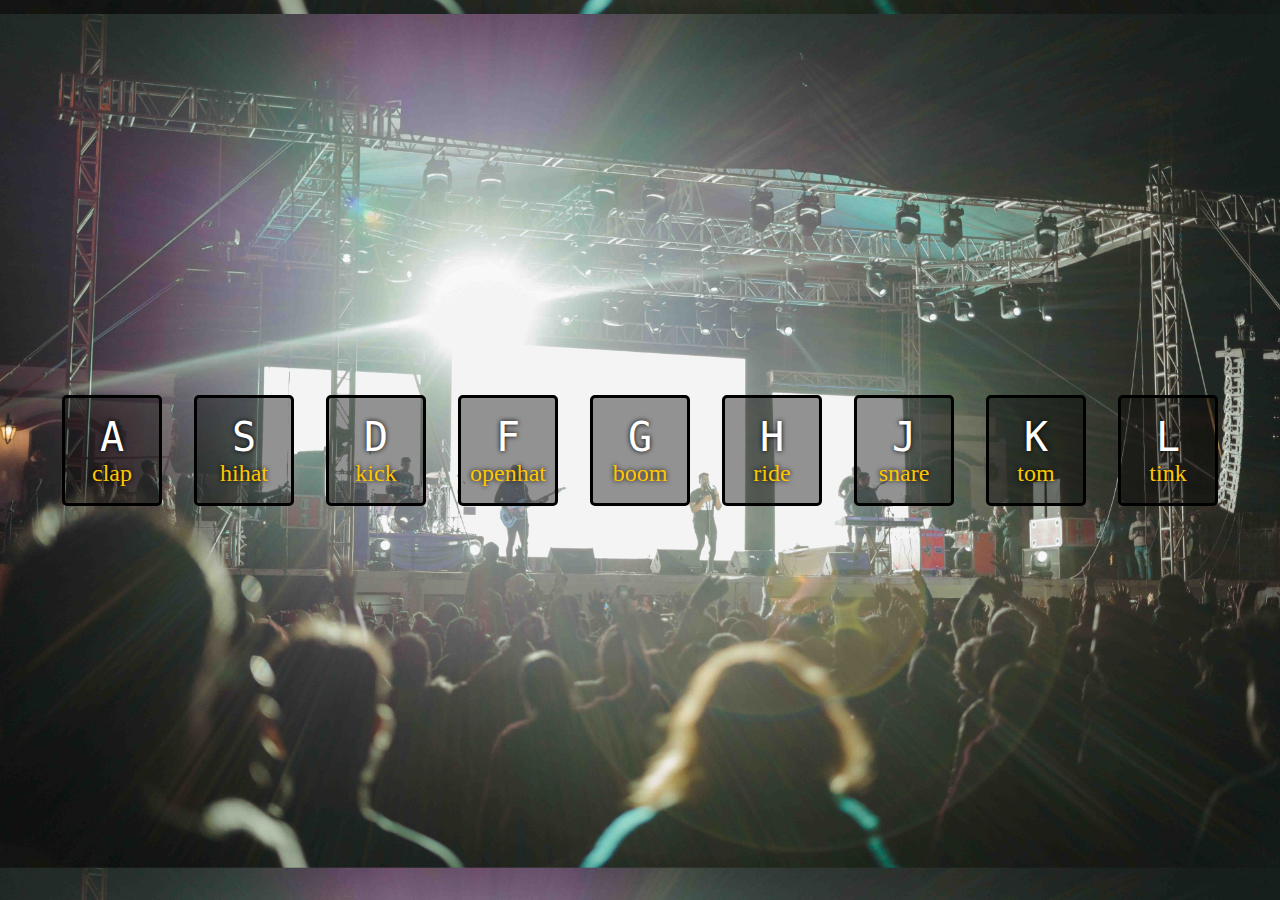
<file: 01 Bateria/index.html>
<!DOCTYPE html>
<html lang="en">
<head>
     <meta charset="UTF-8">
     <meta name="viewport" content="width=device-width, initial-scale=1.0">
     <link rel="stylesheet" href="css/styles.css">
     <title>01 Bateria</title>
</head>
<body>
     
     <div class="keys">
          <div data-key="65" class="key">
               <kbd>A</kbd>
               <span class="sound">clap</span>
          </div>
          <div data-key="83" class="key">
               <kbd>S</kbd>
               <span class="sound">hihat</span>
          </div>
          <div data-key="68" class="key">
               <kbd>D</kbd>
               <span class="sound">kick</span>
          </div>
          <div data-key="70" class="key">
               <kbd>F</kbd>
               <span class="sound">openhat</span>
          </div>
          <div data-key="71" class="key">
               <kbd>G</kbd>
               <span class="sound">boom</span>
          </div>
          <div data-key="72" class="key">
               <kbd>H</kbd>
               <span class="sound">ride</span>
          </div>
          <div data-key="74" class="key">
               <kbd>J</kbd>
               <span class="sound">snare</span>
          </div>
          <div data-key="75" class="key">
               <kbd>K</kbd>
               <span class="sound">tom</span>
          </div>
          <div data-key="76" class="key">
               <kbd>L</kbd>
               <span class="sound">tink</span>
          </div>
     </div>
     
     <audio src="sounds/000216816_prev.mp3" data-key="65"></audio>
     <audio src="sounds/000952945_prev.mp3" data-key="83"></audio>
     <audio src="sounds/006150427_prev.mp3" data-key="68"></audio>
     <audio src="sounds/008871944_prev.mp3" data-key="70"></audio>
     <audio src="sounds/accidente_1.mp3" data-key="71"></audio>
     <audio src="sounds/bassdrum_1.mp3" data-key="72"></audio>
     <audio src="sounds/beatbox_3.mp3" data-key="74"></audio>
     <audio src="sounds/tambores_5.mp3" data-key="75"></audio>
     <audio src="sounds/tambores_8.mp3" data-key="76"></audio>   
     

     <script src="js/script.js"></script>
</body>
</html>
</file>
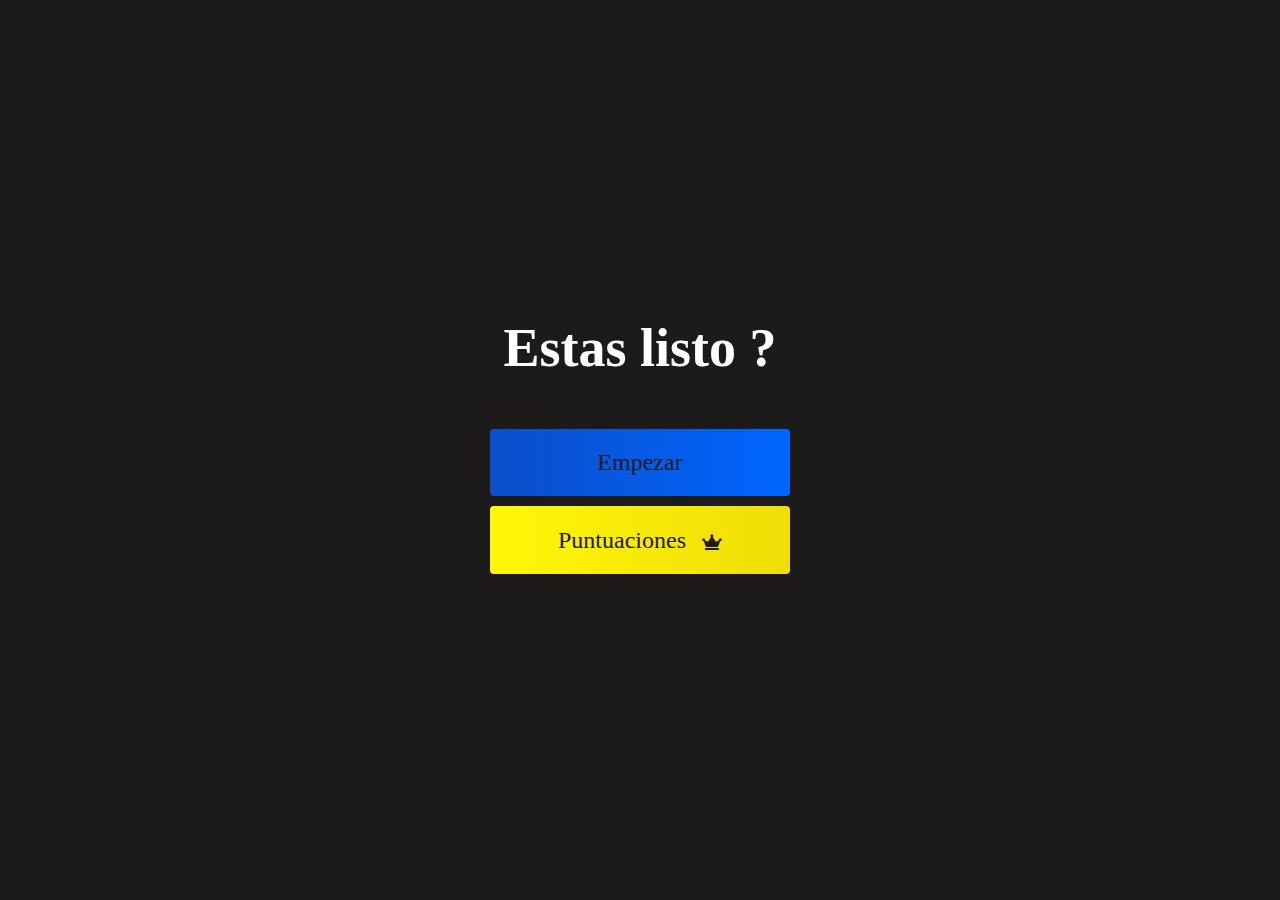
<file: 02 Quiz App/index.html>
<!DOCTYPE html>
<html lang="en">
<head>
     <meta charset="UTF-8">
     <meta name="viewport" content="width=device-width, initial-scale=1.0">
     <link rel="stylesheet" href="https://cdnjs.cloudflare.com/ajax/libs/font-awesome/5.15.1/css/all.min.css">
     <link rel="stylesheet" href="./css/styles.css">
     <title>Home page</title>
</head>
<body>
     <div class="container">
          <div id="home" class="flex-column flex-center">
               <h1>Estas listo ?</h1>
               <a href="game.html" class="btn">Empezar</a>
               <a href="highscores.html" id="highscore-btn" class="btn">Puntuaciones <i class="fas fa-crown"></i></a>
          </div>
     </div>
</body>
</html>
</file>
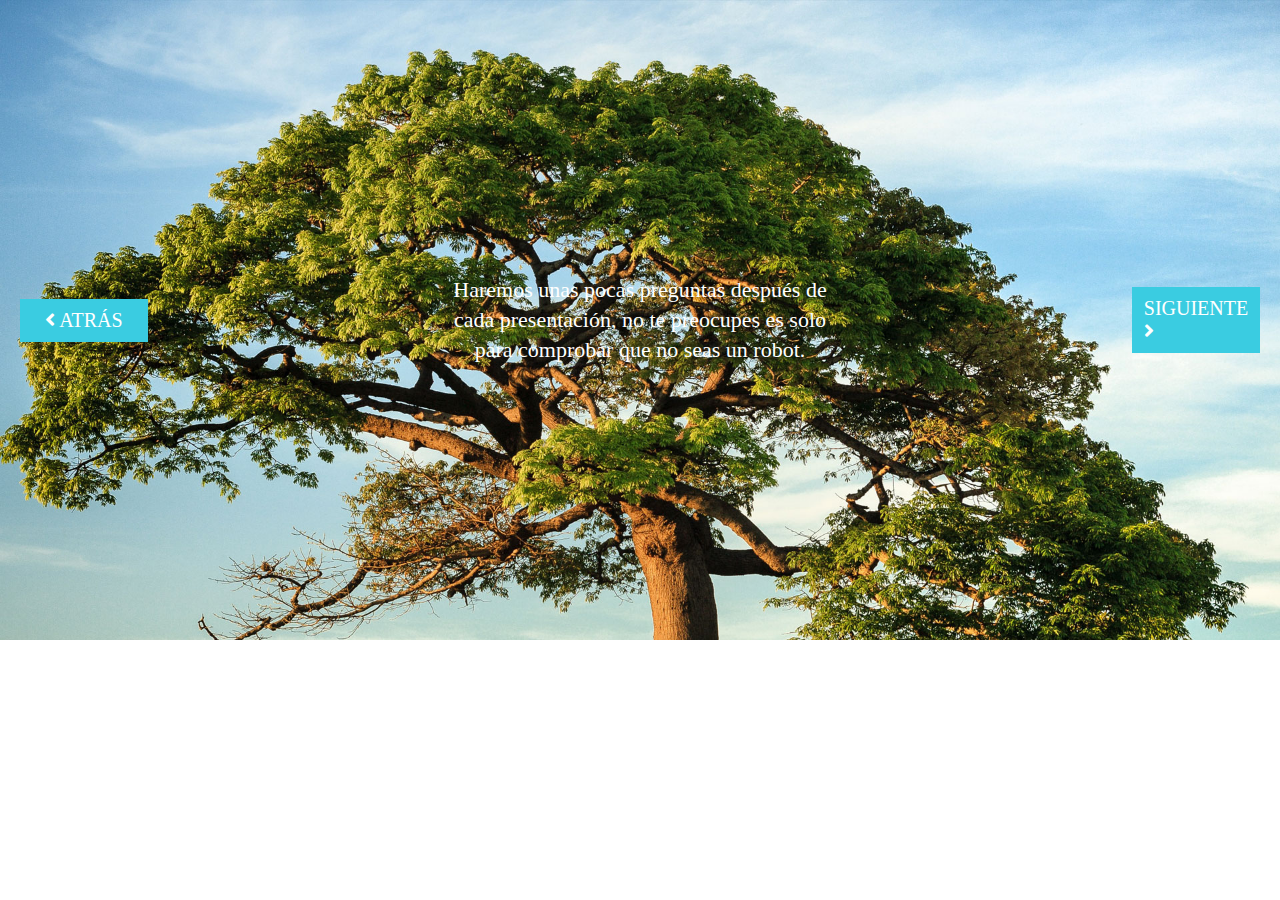
<file: 03 Slider Carrusel/index.html>
<!DOCTYPE html>
<html lang="en">
<head>
     <meta charset="UTF-8">
     <meta name="viewport" content="width=device-width, initial-scale=1.0">
     <link rel="stylesheet" href="https://cdnjs.cloudflare.com/ajax/libs/font-awesome/5.15.1/css/all.min.css">
     <link rel="stylesheet" href="./css/styles.css">
     <title>Sider Carrusel</title>
</head>
<body>
     <div id="slider">
          <div class="slide active">
            <img src="./images/slide1_unsplash.jpg" />
            <div class="overlay-text">
              <!-- <span class="header">HEADER TEST</span> -->
              <span class="text">
                Haremos unas pocas preguntas después de cada presentación, no te preocupes es solo para comprobar que no seas un robot.
              </span>
            </div>
          </div>
          <div class="slide">
            <img src="./images/slide2_unsplash.jpg" />
            <div class="overlay-text">
              <span class="header">HEADER TEST</span>
              <span class="text">
                Fusce pellentesque dui blandit, tristique lectus id, pulvinar lacus.
                Suspendisse potenti. Aliquam in varius magna. Sed eleifend suscipit
                eros, non consectetur enim varius quis. Sed semper semper lacus nec
                porttitor.
              </span>
            </div>
          </div>
          <div class="slide">
               <img src="./images/slide3_unsplash.jpg" />
          </div>
          <div class="slide">
               <img src="./images/slide4_unsplash.jpg" />
          </div>
          <div class="slide">
               <img src="./images/slide5_unsplash.jpg" />
          </div>
    
          <div class="buttons">
            <div class="slider-back-btn">
              <span><i class="fas fa-angle-left"></i> ATRÁS</span>
            </div>
            <div class="slider-next-btn">
              <span>SIGUIENTE <i class="fas fa-angle-right"></i></span>
            </div>
          </div>
        </div>
     
     <script src="./js/slider.js"></script>
</body>
</html>
</file>
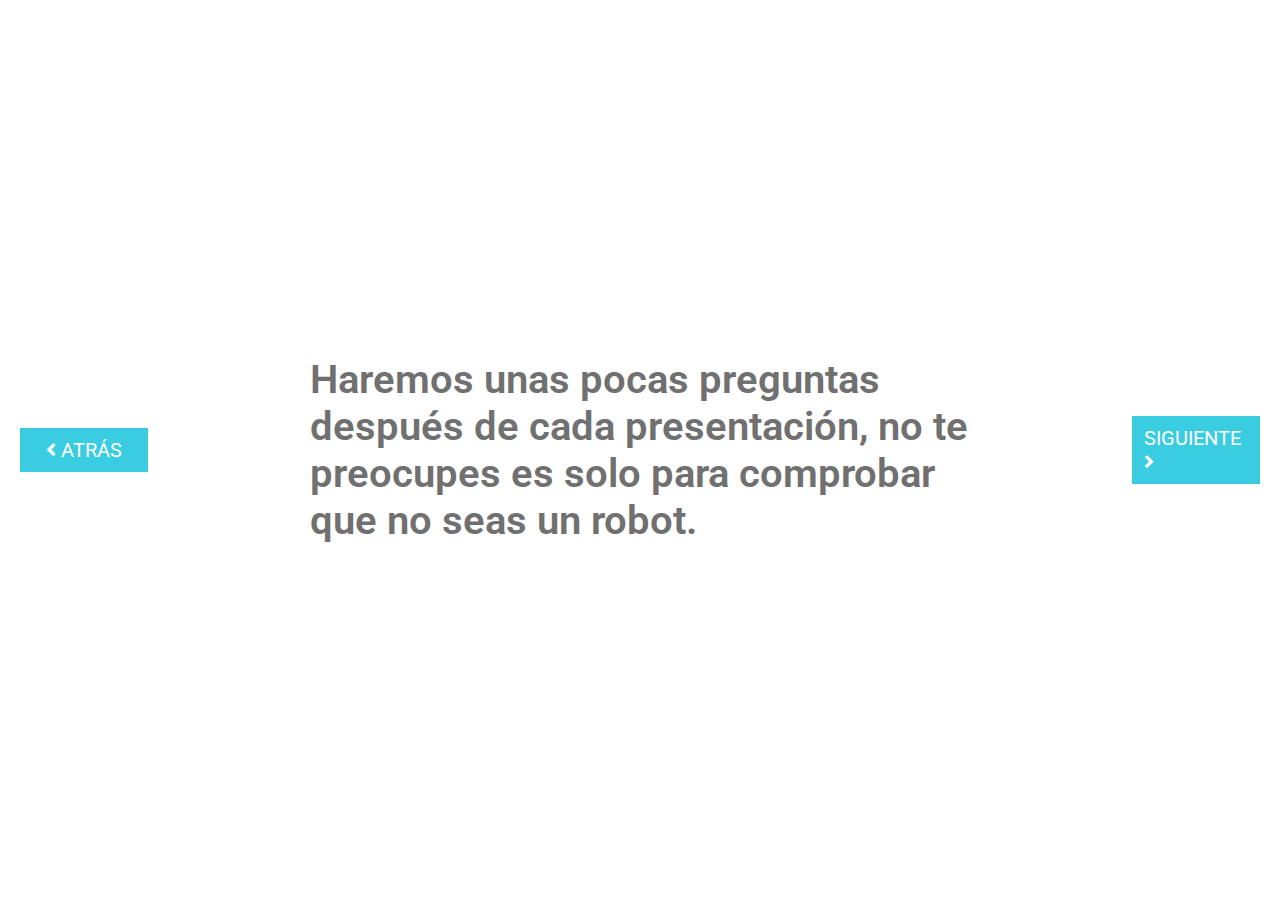
<file: 04 Quiz App con Slider Carrusel/index.html>
<!DOCTYPE html>
<html lang="en">
<head>
     <meta charset="UTF-8">
     <meta name="viewport" content="width=device-width, initial-scale=1.0">
     <link rel="stylesheet" href="https://cdnjs.cloudflare.com/ajax/libs/font-awesome/5.15.1/css/all.min.css">
     <link href="https://fonts.googleapis.com/css2?family=Roboto:wght@400;500;900&display=swap" rel="stylesheet">
     <link rel="stylesheet" href="./css/styles.css">
     <title>Quiz App con Slider Carrusel</title>
</head>
<body>
     <div id="slider">
          <div class="slide active">
            <div class="overlay-text">
              <div class="contenedor">
                <p class="main-text">
                  Haremos unas pocas preguntas después de cada presentación, no te preocupes es solo para comprobar que no seas un robot.
                </p>
              </div>
            
            </div>
          </div>
          <div class="slide">
            <div class="overlay-text">
                <h2 id="question" class="question">¿Cuál es tu disponibilidad de horario para laborar?</h2>
                <div class="contenedor">
                    <div class="choice-answer">
                        <div class="choice-container">
                            <p class="choice-text" data-number="1">Indiferente</p>
                        </div>
                        <div class="choice-container">
                            <p class="choice-text" data-number="2">Mañanas</p>
                        </div>
                        <div class="choice-container">
                            <p class="choice-text" data-number="3">Medio día</p>
                        </div>
                        <div class="choice-container">
                            <p class="choice-text" data-number="4">Tardes</p>
                        </div>
                        <div class="choice-container">
                        <p class="choice-text" data-number="5">Noches</p>
                        </div>
                    </div>
                </div>
            </div>
          </div>
          <div class="slide">
            <div class="overlay-text">
               <h2 id="question" class="question">¿Qué es Imax courier?</h2>
               <div class="contenedor">
                     <p class="text">
                        IMAX es una startup peruana especializada en conectar negocios; proveedores con minoristas, permitiendo que una tienda de barrio de cualquier parte del Perú cada vez esté más cerca de sus proveedores a través de nuestras plataformas de comercio electrónico y de logística. Actualmente contamos con aplicativo móvil de logística, para el usuario-cliente y para el usuario-motorizado para realizar servicios EXPRESS a DOMICILIO, y servicios PROGRAMADOS. 
                    </p>
                    <p class="text">
                        El usuario cliente solicita un servicio a través de su aplicativo y este servicio le llega al aplicativo del motorizado mas cercano, pudiendo este aceptar o rechazar.
                    </p>
                    <p class="text">
                        La solicitud que le llegará al motorizado estará no mayor a 5km de su ubicación real.
                    </p>
               </div>
            </div>
          </div>
          <div class="slide">
            <div class="overlay-text">
              <h2 id="question" class="question">¿Con qué tipos de servicio cuenta Imax para los motorizados?</h2>
              <div class="contenedor">
                <div class="choice-answer">
                    <div class="choice-container">
                        <p class="choice-text" data-number="1">Express y Normal</p>
                    </div>
                    <div class="choice-container">
                        <p class="choice-text" data-number="2">Express y Programado</p>
                    </div>
                    <div class="choice-container">
                        <p class="choice-text" data-number="3">Normal y Programado</p>
                    </div>
                </div>
              </div>
            </div>
          </div>
          <div class="slide">
            <div class="overlay-text">
              <h2 id="question" class="question">¿Hasta qué distancia máxima de tu ubicación podría llegarte una solicitud?</h2>
              <div class="contenedor">
                  <div class="choice-answer">
                        <div class="choice-container">
                            <p class="choice-text" data-number="1">0km - 3km</p>
                        </div>
                        <div class="choice-container">
                            <p class="choice-text" data-number="2">0km - 7km</p>
                        </div>
                        <div class="choice-container">
                            <p class="choice-text" data-number="3">0km - 5km</p>
                        </div>
                  </div>
              </div>
            
            </div>
          </div>
          <div class="slide">
            <div class="overlay-text">
              <h2 id="question" class="question">Ventajas de repartir usando Imax courier</h2>
              <div class="contenedor">
                   <ul class="list-answer">
                        <li><p>Tu decides qué servicios tomar.</p> </li>
                        <li><p>Tienes flexibilidad de horarios.</p> </li>
                        <li><p>Puedes combinar con cualquier actividad o profesión.</p> </li>
                        <li><p>Puedes usar la app en tus tiempos libres.</p> </li>
                        <li><p>Contamos con un servicio de atención al usuario, te daremos soporte.</p> </li>
                        <li><p>Mayor margen de ganancia por servicio respecto a otros Courier.</p> </li>
                    </ul>
              </div>
            </div>
          </div>
          <div class="slide">
            <div class="overlay-text">
                <div class="contenedor">
                    <div class="main-tarifas">
                        <h2 id="question" class="question">Tarifas</h2>
                        <div class="tarifas">
                            <p class="tarifas_texto">BASE FIJA</p>
                            <span class="tarifas_signo1">+</span>
                            <p class="tarifas_texto">KM RECORRIDO</p>
                            <span class="tarifas_signo2">=</span>
                            <p class="tarifas_resultado">Ganancia del motorizado</p>
                        </div>
                    </div>
                    <div class="main-tarifas">
                         <h2 id="question" class="question">Periodo de pago</h2>
                         <ul class="list-answer">
                             <li><p>Los pagos se realizarán cada 7 días.</p> </li>
                             <li><p>Por lo tanto todos los pedidos realizados en este periodo de tiempo se irán sumando y lo recibirás en tu cuenta bancaria.</p> </li>
                             <li><p>En caso de haberse efectuado servicios cuyo pago hayan sido en efectivo, deberás entregar todo el efectivo al finalizar tu jornada mediante yape o por transferencia a la cuenta de imax.</p> </li>
                         </ul>
                    </div>
              </div>
            </div>
          </div>
          <div class="slide">
            <div class="overlay-text">
              <h2 id="question" class="question">Requisitos</h2>
              <div class="contenedor">
                   <ul class="list-answer">
                        <li><p>Tener 18 años a más.</p> </li>
                        <li><p>Tener un celular smartphone con buena conexión a internet.</p></li>
                        <li><p>Contar con una moto propia.</p> </li>
                        <li><p>Tener cuenta de ahorro en soles en el banco BCP para recibir sus pagos.</p> </li>
                        <li><p>Contar con un domicilio fijo, comprobable (contrato de arrendamiento, recibo de servicios).</p> </li>
                    </ul>
              </div>
            </div>
          </div>
          <div class="slide">
            <div class="overlay-text">
              <h2 id="question" class="question">¿Cada cuánto tiempo Imax hace el pago de mis servicios?</h2>
              <div class="contenedor">
                <div class="choice-answer">
                    <div class="choice-container">
                        <p class="choice-text" data-number="1">Por cada servicio</p>
                    </div>
                    <div class="choice-container">
                        <p class="choice-text" data-number="2">Diario</p>
                    </div>
                    <div class="choice-container">
                        <p class="choice-text" data-number="3">Quincenal</p>
                    </div>
                    <div class="choice-container">
                      <p class="choice-text" data-number="4">Semanal</p>
                    </div>
                </div>
              </div>
            </div>
          </div>
          <div class="slide">
            <div class="overlay-text">
              <h2 id="question" class="question">¿Imax paga una tarifa fija por servicio?</h2>
              <div class="contenedor">
                <div class="choice-answer">
                    <div class="choice-container">
                        <p class="choice-text" data-number="1">Si</p>
                    </div>
                    <div class="choice-container">
                        <p class="choice-text" data-number="2">No, paga una tarifa base + variable por km</p>
                    </div>
                    <div class="choice-container">
                        <p class="choice-text" data-number="3">Imax sólo paga variable por km</p>
                    </div>
                </div>
              </div>
            </div>
          </div>
          <div class="slide">
            <div class="overlay-text">
              <h2 id="question" class="question">¿Dónde voy a recibir el pago de mis servicios?</h2>
              <div class="contenedor">
                <div class="choice-answer">
                    <div class="choice-container">
                        <p class="choice-text" data-number="1">En efectivo</p>
                    </div>
                    <div class="choice-container">
                        <p class="choice-text" data-number="2">En mi cuenta del BCP</p>
                    </div>
                    <div class="choice-container">
                        <p class="choice-text" data-number="3">En mi cuenta del Interbank</p>
                    </div>
                </div>
              </div>
            </div>
          </div>
          <div class="slide">
            <div class="overlay-text">
              <h2 id="question" class="question">Imax aconseja</h2>
              <div class="contenedor">
                   <ul class="list-answer">
                        <li><p>Sonrisa de oreja a oreja.</p> </li>
                        <li><p>Trato amable y respetuoso.</p></li>
                        <li><p>Si tienes algún problema con el servicio, no dudes en comunicarte con soporte de Imax, ellos te darán una solución rápida.</p> </li>
                        <li><p>Activarte en los horarios de mayor demanda.</p> </li>
                        <li><p>Cuanto mas servicios realices más servicios te llegaran.</p> </li>
                        <li><p>Estar alrededor de negocios o centros comerciales.</p> </li>
                    </ul>
              </div>
            </div>
          </div>
          
          <div class="buttons">
            <div class="slider-back-btn">
              <span><i class="fas fa-angle-left"></i> ATRÁS</span>
            </div>
            <div class="slider-next-btn">
              <span>SIGUIENTE <i class="fas fa-angle-right"></i></span>
            </div>
          </div>
        </div>
     
     <script src="./js/slider.js"></script>
     <script src="./js/game.js"></script>
</body>
</html>
</file>
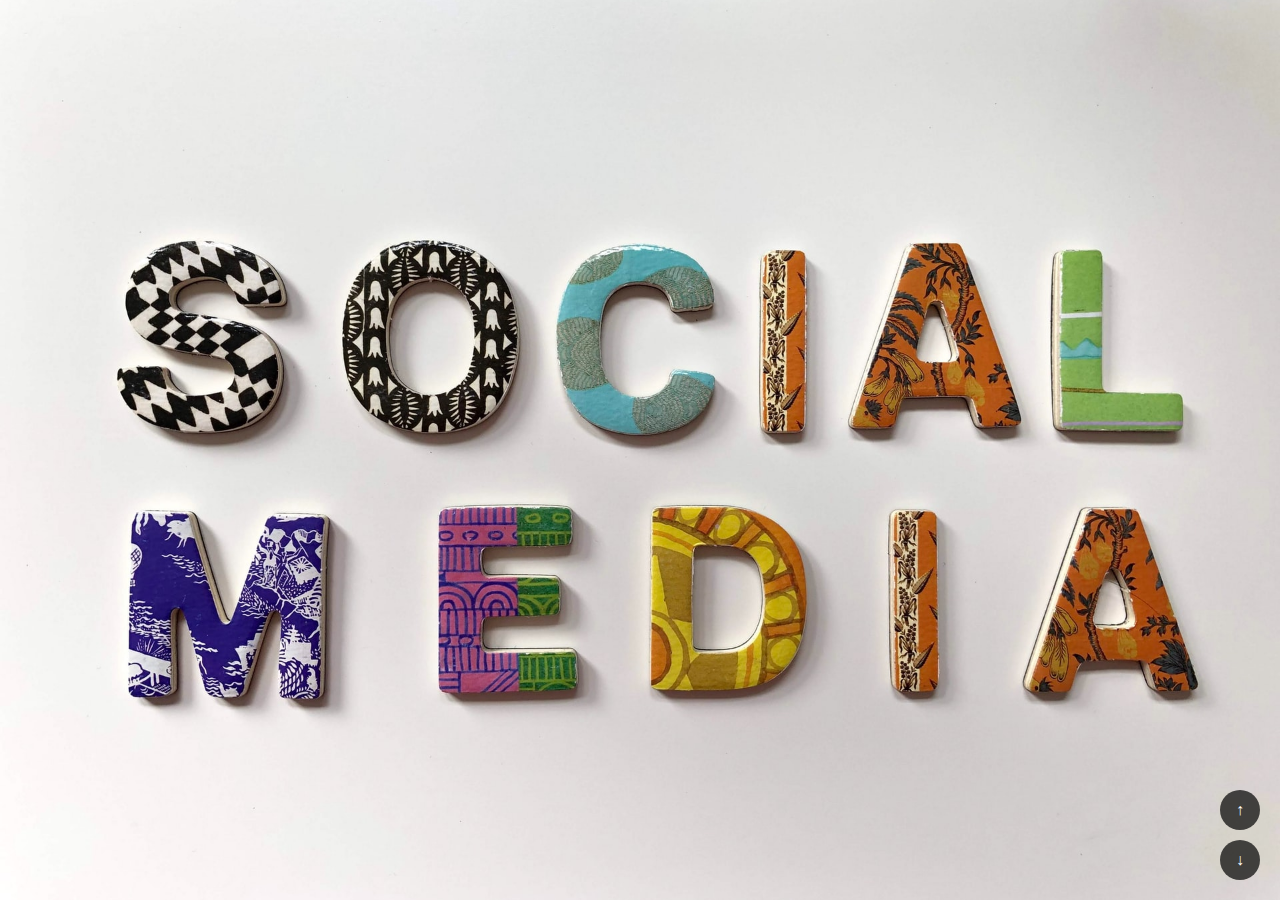
<file: 05 Slider Vertical/index.html>
<!DOCTYPE html>
<html lang="en">
<head>
    <meta charset="UTF-8">
    <link rel="stylesheet" href="styles.css">
    <title>Slider Vertical</title>
</head>
<body>

    <div class="slider">
        <div id="slider">
            <div>
                <h3 class="slide-title">Slider Title One</h3>
                <span class="slide-section">Lorem ipsum dolor sit amet consectetur adipisicing elit.</span>
            </div>
            <div>
                <h3 class="slide-title">Slider Title Two</h3>
                <span class="slide-section">Lorem ipsum dolor sit amet consectetur adipisicing elit.</span>
            </div>
            <div>
                <h3 class="slide-title">Slider Title Three</h3>
                <span class="slide-section">Lorem ipsum dolor sit amet consectetur adipisicing elit.</span>
            </div>
            <div>
                <h3 class="slide-title">Slider Title Four</h3>
                <span class="slide-section">Lorem ipsum dolor sit amet consectetur adipisicing elit.</span>
            </div>
        </div>
        
        <span class="up">↑</span>
        <span class="down">↓</span>
    </div>


    <script src="slider.js"></script>
</body>
</html>
</file>
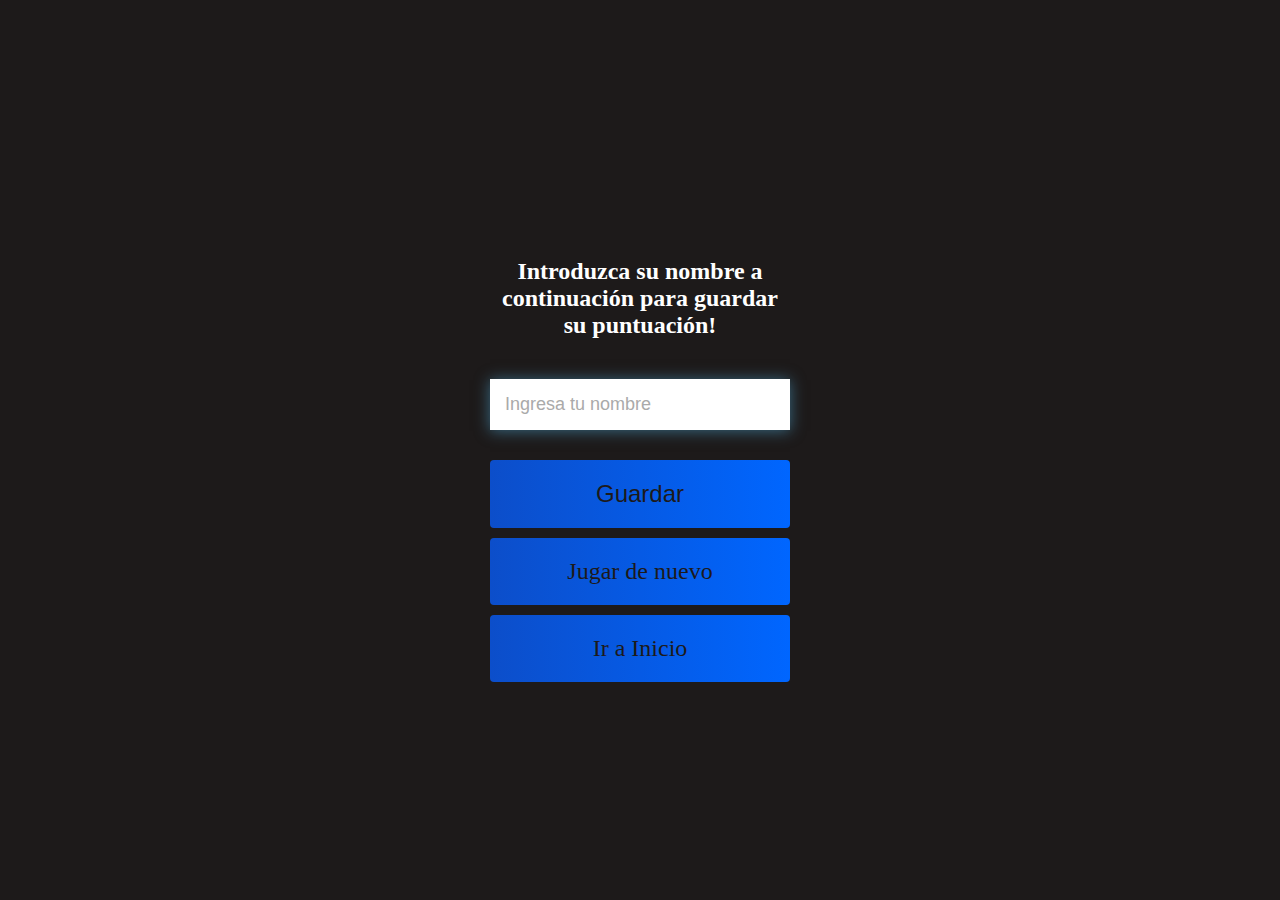
<file: 02 Quiz App/end.html>
<!DOCTYPE html>
<html lang="en">
<head>
    <meta charset="UTF-8">
    <meta name="viewport" content="width=device-width, initial-scale=1.0">
    <link rel="stylesheet" href="https://cdnjs.cloudflare.com/ajax/libs/font-awesome/5.15.1/css/all.min.css">
    <link rel="stylesheet" href="./css/styles.css">
    <title>Document</title>
</head>
<body>
    <div class="container">
        <div id="end" class="flex-center flex-column">
            <h1 id="finalScore">0</h1>
            <form class="end-form-container">
                <h2 id="end-text">
                    Introduzca su nombre a continuación para guardar su puntuación!
                </h2>
                <input type="text" name="name" id="username" placeholder="Ingresa tu nombre">
                <button class="btn" id="saveScoreBtn" onclick="saveHighScore(event)" type="submit" disabled>Guardar</button>
            </form>
            <a href="game.html" class="btn">Jugar de nuevo</a>
            <a href="index.html" class="btn">Ir a Inicio</a>
        </div>
    </div>

    <script src="./js/end.js"></script>
</body>
</html>
</file>
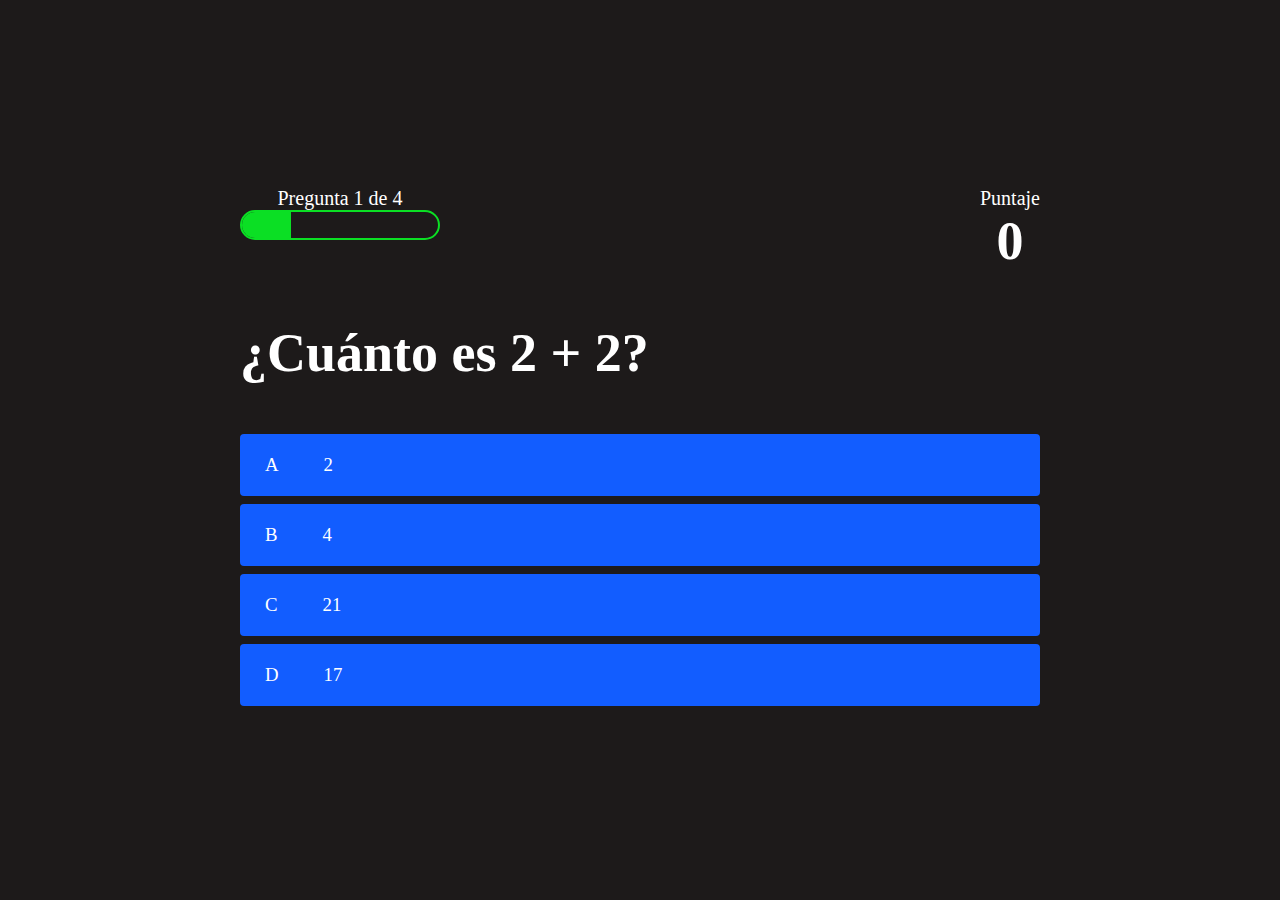
<file: 02 Quiz App/game.html>
<!DOCTYPE html>
<html lang="en">
<head>
     <meta charset="UTF-8">
     <meta name="viewport" content="width=device-width, initial-scale=1.0">
     <link rel="stylesheet" href="./css/styles.css">
     <link rel="stylesheet" href="./css/game.css">
     <title>Quiz Page</title>
   
</head>
<body>
     <div class="container">
          <div id="game" class="justify-center flex-column">
               <div id="hud">
                    <div class="hud-item">
                         <p id="progressText" class="hud-prefix">
                              Pregunta
                         </p>
                         <div id="progressBar">
                              <div id="progressBarFull"></div>
                         </div>
                    </div>
                    <div class="hud-item">
                         <p class="hud-prefix">
                              Puntaje 
                         </p>
                         <h1 class="hud-main-text" id="score">
                              0
                         </h1>
                    </div>
               </div>

               <h1 id="question">Cuál es la respuesta a esta pregunta</h1>
               <div class="choice-container">
                    <p class="choice-prefix">A</p>
                    <p class="choice-text" data-number="1">Marca</p>
               </div>
               <div class="choice-container">
                    <p class="choice-prefix">B</p>
                    <p class="choice-text" data-number="2">Marca 2</p>
               </div>
               <div class="choice-container">
                    <p class="choice-prefix">C</p>
                    <p class="choice-text" data-number="3">Marca 3</p>
               </div>
               <div class="choice-container">
                    <p class="choice-prefix">D</p>
                    <p class="choice-text" data-number="4">Marca 4</p>
               </div>
          </div>
     </div>
     <script src="./js/game.js"></script>
</body>
</html>
</file>
<file: 01 Bateria/css/styles.css>
*,
*::before,
*::after{
     margin: 0;
     padding: 0;
     box-sizing: border-box;
}
body{
     background-image: url('../images/concert.jpg');
     background-size: 100%;
     background-position: center 30%;
}    
.keys{
     display: flex;
     justify-content: center;
     align-items: center;
     min-height: 100vh;
}
.key{
     border: 3px solid #000;
     border-radius: 5px;
     margin: 1rem;
     font-size: 1.5rem;
     padding: 1rem .5rem;
     text-align: center;
     color: #fff;
     width: 100px;
     background: rgba(0,0,0,.4);
     text-shadow: 0 0 5px #000;
     transition: all .3s;
}
.playing{
     transform: scale(1.2,1.2);
     border-color: #ffc600;
     box-shadow: 0 0 10px  #ffc600;
}
kbd{
     display: block;
     font-size: 40px;
}
.sound{
     color:  #ffc600;
}
</file>
<file: 02 Quiz App/css/styles.css>
:root{
     background-color: rgb(29,26,26);
}
*, *::before, *::after{
     box-sizing: border-box;
     margin: 0;
     padding: 0;
     font-size: 62.5%;
}
h1{
     font-size: 5.4rem;
     color: #fff;
     margin-bottom: 5rem;
}
h2{
     font-size: 4.2rem;
     margin-bottom: 4rem;
}
.container{
     width: 100vw;
     height: 100vh;
     display: flex;
     justify-content: center;
     align-items: center;
     max-width: 80rem;
     margin: 0 auto;
     padding: 2rem;
}
.flex-column{
     display: flex;
     flex-direction: column;
}
.flex-center{
     justify-content: center;
     align-items: center;
}
.justify-center{
     justify-content: center;     
}
.text-center{
     text-align: center;
}
.hidden{
     display: none;
}
.btn{
     font-size: 2.4rem;
     padding: 2rem 0;
     width: 30rem;
     text-align: center;
     margin-bottom: 1rem;
     text-decoration: none;
     color: rgb(29,26,26);
     background: linear-gradient(90deg, rgb(12, 78, 202) 0%, rgb(0, 102, 255) 100%);
     border-radius: 4px;
}
.btn:hover{
     cursor:pointer;
     box-shadow: 0 0.4rem 1.4rem 0 rgba(8, 114, 244, .6);
     transition: transform 150ms;  
     transition: scale(1.03);
}
.btn[disabled]:hover{
     cursor: not-allowed;
     box-shadow: none;
     transform: none;
}
#highscore-btn{
     background: linear-gradient(90deg, rgb(255,247,9) 0%, rgb(240,221,6) 100%);
}
#highscore-btn:hover{
     box-shadow: 0 .4rem 1.4rem 0 rgba(255, 255, 0, .5);
}
.fa-crown{
     font-size: 2.5rem;
     margin-left: 1rem;
}

/* End Page CSS */
.end-form-container{
     width: 100%;
     display: flex;
     flex-direction: column;
     align-items: center;
     max-width: 30rem;
}
input{
     margin-bottom: 1rem;
     width: 20rem;
     padding:1.5rem;
     font-size: 1.8rem;
     border: none;
     box-shadow: 0 .1rem 1.4rem 0 rgba(86,185,235,.5)
}
input::placeholder{
     color: #aaa;
}
#username{
     margin-bottom: 3rem;
     width:100%;
     outline:none;
}
#end-text{
     font-size: 2.4rem;
     color: #fff;
     text-align: center;
}
#saveScoreBtn{
     border: none;
}
.fa-home{
     margin-left: 1rem;
     font-size: 2rem;
     color: rgb(28,26,26);
}
</file>
<file: 03 Slider Carrusel/css/styles.css>
*,
   *::after,
   *::before{
        margin:0;
        padding: 0;
        box-sizing: border-box;
   }
   #slider {
     position: relative;
     height: 50vw;
     overflow: hidden;
   }
   
   .slide {
     position: absolute;
     width: 100%;
     z-index: 500;
     height: 50vw;
   }
   
   .slide img {
     object-fit: cover;
     width: 100%;
     pointer-events: none;
   }
   
   .active {
     z-index: 1000;
   }
   
   .slideInLeft {
     animation-name: animateInLeft;
     z-index: 1000;
   }
   
   .slideInRight {
     animation-name: animateInRight;
     z-index: 1000;
   }
   
   .slideOutLeft {
     transform: translateX(-100%);
   }
   
   .slideOutRight {
     transform: translateX(100%);
   }
   
   @keyframes animateInLeft {
     0% {
       transform: translateX(-100%);
     }
     100% {
       transform: translateX(0%);
     }
   }
   
   @keyframes animateInRight {
     0% {
       transform: translateX(100%);
     }
     100% {
       transform: translateX(0%);
     }
   }
   
   .buttons {
     position: absolute;
     display: flex;
     flex-direction: row;
     justify-content: space-between;
     align-items: center;
     width: 100%;
     height: 100%;
     z-index: 20000;
   }
   
   .slider-back-btn,
   .slider-next-btn {
     display: flex;
     flex-direction: column;
     justify-content: center;
     align-items: center;
     background: #3ACCE1;
     font-size: 20px;
     width: 10vw;
     padding: 10px 12px;
     transition: all 0.2s;
     margin: 20px;
     color: #fff;
   }
   
   .slider-back-btn:hover,
   .slider-next-btn:hover {
     transform: scale(1.1);
     cursor: pointer;
   }
   
   .overlay-text {
     position: absolute;
     display: flex;
     display: -ms-flexbox;
     display: -webkit-flex;
     flex-direction: column;
     justify-content: center;
     align-items: center;
     width: 100%;
     height: 100%;
     color: white;
     top: 0;
     left: 0;
     z-index: 10000;
     opacity: 1;
   }
   
   .overlay-text .text {
     text-align: center;
     font-size: 22px;
     line-height: 30px;
     color: white;
     max-width: 30%;
   }
</file>
<file: 04 Quiz App con Slider Carrusel/css/styles.css>
*,
*::after,
*::before{
     margin:0;
     padding: 0;
     box-sizing: border-box;
}
html, body{
  font-family: 'Roboto', 'sans-serif';
}
.contenedor{
  width: 90%;
  max-width:  70vw;
  margin-left: auto;
  margin-right: auto;
  /* padding-left: 5vw;
  padding-right: 5vw; */
}
#slider {
  position: relative;
  height: 100vh;
  overflow: hidden;
}
.slide {
  position: absolute;
  width: 100%;
  z-index: 500;
  height: 100%;
  background: #fff;
}
.active {
  z-index: 1000;
}
.slideInLeft {
  animation-name: animateInLeft;
  z-index: 1000;
}
.slideInRight {
  animation-name: animateInRight;
  z-index: 1000;
}
.slideOutLeft {
  transform: translateX(-100%);
}
.slideOutRight {
  transform: translateX(100%);
}
@keyframes animateInLeft {
  0% {
    transform: translateX(-100%);
  }
  100% {
    transform: translateX(0%);
  }
}
@keyframes animateInRight {
  0% {
    transform: translateX(100%);
  }
  100% {
    transform: translateX(0%);
  }
}
.buttons {
  position: absolute;
  display: flex;
  flex-direction: row;
  justify-content: space-between;
  align-items: center;
  width: 100%;
  height: 100%;
  z-index: 20000;
}
.slider-back-btn,
.slider-next-btn {
  display: flex;
  flex-direction: column;
  justify-content: center;
  align-items: center;
  background: #3ACCE1;
  font-size: 20px;
  width: 10vw;
  padding: 10px 12px;
  transition: all 0.2s;
  margin: 20px;
  color: #fff;
}
.slider-back-btn:hover,
.slider-next-btn:hover {
  transform: scale(1.1);
  cursor: pointer;
}
.question{
  font-size: 29px;
  color: #000;
  margin-bottom: 3rem;
  text-align: center;
}
.overlay-text {
  position: absolute;
  display: flex;  
  flex-direction: column;
  justify-content: center;
  align-items: center;
  width: 100%;
  height: 100%;
  color: #707070;
  top: 0;
  left: 0;
  z-index: 10000;
  opacity: 1;
}
.contenedor .main-text{
  color: #707070;
  font-size: 40px;
  font-weight: 600;
  max-width: 660px;
  margin: auto;
}
.contenedor .questions{
  max-width: 1200px;
  margin: auto;
}
.contenedor .text {
  text-align: left;
  font-size: 22px;
  line-height: 30px;
  color: #000;
  /* max-width: 30%; */
  /* margin: auto; */
  margin-bottom: 1rem;
}
.contenedor .choice-answer{
  margin: auto;
  width: max-content;
}
#slider .slide:nth-child(3) .question,
#slider .slide:nth-child(7) .question{
  text-align: left;
}
.choice-container{
  margin-bottom: 2rem;
  width: 50vw;
  background: #3ACCE1;
  font-size: 1.3rem;
}
.choice-container:hover{
  cursor: pointer;
  box-shadow: 0 .4rem 1.4rem 0 rgba(6, 103, 247, .5);
  transform: scale(1.02);
  transition: transform 100ms;
}
.choice-prefix{
  padding: 2rem 2.5rem;
  color: #fff;
}
.choice-text{
  padding: 1rem;
  text-indent: 2.5vw;
  width: 100%;
  color: #fff;
}
.list-answer{
  font-size: 1.3rem;
  line-height:2;
  color: #000;
}
.list-answer p{ 
    line-height: normal;
}
.main-tarifas{
  width: 50vw;
  margin: auto;
}
.tarifas{
  display: grid;
  grid-template-columns: 200px 30px 200px 30px 150px;
  align-items: center;
  gap: 1vw;
  justify-content: center;
}
.tarifas_texto{
  background: #EEAE43;
  border-radius: 10px;
  color: #fff;
  padding: 10px;
  /* width: 200px; */
  text-align: center;
}
#slider .slide:nth-child(7) .question{
  margin-bottom: 1.5rem;
}
#slider .slide:nth-child(7) .main-tarifas:nth-child(1){
  margin-bottom: 2rem;
}
.tarifas_signo1, 
.tarifas_signo2{
  background: #908E8E;
  color: #fff;
  border-radius: 50%;
  width: 30px;
  height: 30px;
  text-align: center;
  line-height: 30px;
}
.tarifas_signo2{
  background: #03C551;
}
.tarifas_resultado{
  color: #000;
  font-size: 1.5rem;
  font-weight: 600;
}
.correct{
  background: linear-gradient(32deg, rgba(11,223,36) 0%, rgb(41,232,111) 100%);
}
.incorrect{
  background: linear-gradient(32deg, rgba(230,29,29,1) 0%, rgb(224,11,11,1) 100%);
}



@media(max-width:768px){
  .contenedor .main-text{
    font-size: calc(1em + 1vw);
  }
  .contenedor .choice-answer {
    margin: initial;
    width: 100%;
  }
  .question{
    font-size: calc(1em + 1vw);
    margin-bottom: 1.5rem;
  }
  .choice-container{
    font-size: calc(.7em + 1vw);
    width: 100%;  
  }
  .contenedor .text {
    font-size: calc(.7em + 1vw);
    line-height: normal;
  }
  .list-answer{
    font-size: calc(.7em + 1vw);
  }
  .main-tarifas {
    width: auto;
    margin: auto;
  }
  p.tarifas_texto {
    font-size: calc(.7em + 1vw);
  }
  .tarifas{
      grid-template-columns: 1fr;
  }
  .tarifas_signo1, .tarifas_signo2 {
    justify-self: center;
  }
    .tarifas_resultado {
        text-align: center;
        font-size: calc(.7em + 1vw);
    }
}
@media(max-width: 1024px){
  .contenedor .main-text{
    font-size: calc(1em + 1vw);
  }
  #slider .slide:nth-child(7) .main-tarifas:nth-child(2) ul.list-answer {
    padding-left: 0;
  }
}
@media(min-width:769px){
    .list-answer {
      padding-left: 10vw;
      line-height: 2.5;
    }
  #slider .slide:nth-child(7) .main-tarifas:nth-child(2) .list-answer{
      padding-left: 5vw;
    }
}
</file>
<file: 05 Slider Vertical/styles.css>
body{
    margin: 0;
}
/*Slider Vertical */
.slider{
    width:100%;
    margin: 0 auto;
    padding: 0;
    height: 100vh;
    position: relative;
    overflow: hidden;
    font-family: -apple-system, BlinkMacSystemFont, 'Segoe UI', Roboto, Oxygen, Ubuntu, Cantarell, 'Open Sans', 'Helvetica Neue', sans-serif;
}
#slider{
    height: 100%;
    position: relative;
}
#slider div:nth-child(1){
    background-image: url('images/1.jpg');
}
#slider div:nth-child(2){
    background-image: url('images/2.jpg');
}
#slider div:nth-child(3){
    background-image: url('images/3.jpg');
}
#slider div:nth-child(4){
    background-image: url('images/4.jpg');
}
#slider div{
    height: 100%;
    width:100%;
    transition: all 1.3s;
    position: relative;
    background-size:cover;
    background-position:center center;
    background-repeat:no-repeat;
}
.slider .up, .slider .down{
    position: absolute;
    width:40px;
    height: 40px;
    line-height: 40px;
    background-color: rgba(0, 0, 0, 0.7);
    color:#fff;
    right:20px;
    cursor: pointer;
    border-radius: 50%;
    text-align: center;
}
.up{bottom:70px;}
.down{bottom:20px;}

.slide-title{
    color:#fff;
    font-size: 48px;
    font-weight: 300;
    font-family: Arial, Helvetica, sans-serif;
    letter-spacing: 2;
    padding: 10px;
    height: 50px;
    line-height: 50px;
    position: relative;
    top:100px;
    left: 50px;
    margin: 0; 
    opacity: 0;
    transition: opacity 1s;
    text-transform: uppercase;
}
.slide-section{
    background-color:rgba(0, 0, 0, 0.6);
    padding: 20px !important;
    min-height: 50px !important;
    width: 400px;
    color: #fff;
    position: relative;
    left:50px;
    font-size: 30px;
    top:100px;
    display: block;
    cursor: auto;
    opacity: 0;
    transition: opacity 1s;
    line-height: 2;
}
</file>
<file: 02 Quiz App/css/game.css>
body{
    color: #fff;
}
.choice-container{
    display: flex;
    margin-bottom: .8rem;
    width: 100%;
    border-radius: 4px;
    background: rgb(18, 93, 255);
    font-size: 3rem;
    min-width: 80rem;
}
.choice-container:hover{
    cursor: pointer;
    box-shadow: 0 .4rem 1.4rem 0 rgba(6, 103, 247, .5);
    transform: scale(1.02);
    transition: transform 100ms;
}
.choice-prefix{
    padding: 2rem 2.5rem;
    color: #fff;
}
.choice-text{
    padding: 2rem;
    width: 100%;
}
.correct{
    background: linear-gradient(32deg, rgba(11,223,36) 0%, rgb(41,232,111) 100%);
}
.incorrect{
    background: linear-gradient(32deg, rgba(230,29,29,1) 0%, rgb(224,11,11,1) 100%);
}

/* Encabezar pantalla */
#hud{
    display: flex;
    justify-content: space-between;
}
.hud-prefix{
    text-align: center;
    font-size: 2rem;
}
.hud-main-text{
    text-align: center;
}
#progressBar{
    width: 20rem;
    height: 3rem;
    border: .2rem solid rgb(11,223,36);
    border-radius: 50px;
    overflow: hidden;
}
#progressBarFull{
    height: 100%;
    background: rgb(11,223,36);
    width: 0%;
}

@media(max-width: 768px){
    .choice-container{
        min-width: 40rem;
    }
}
</file>
